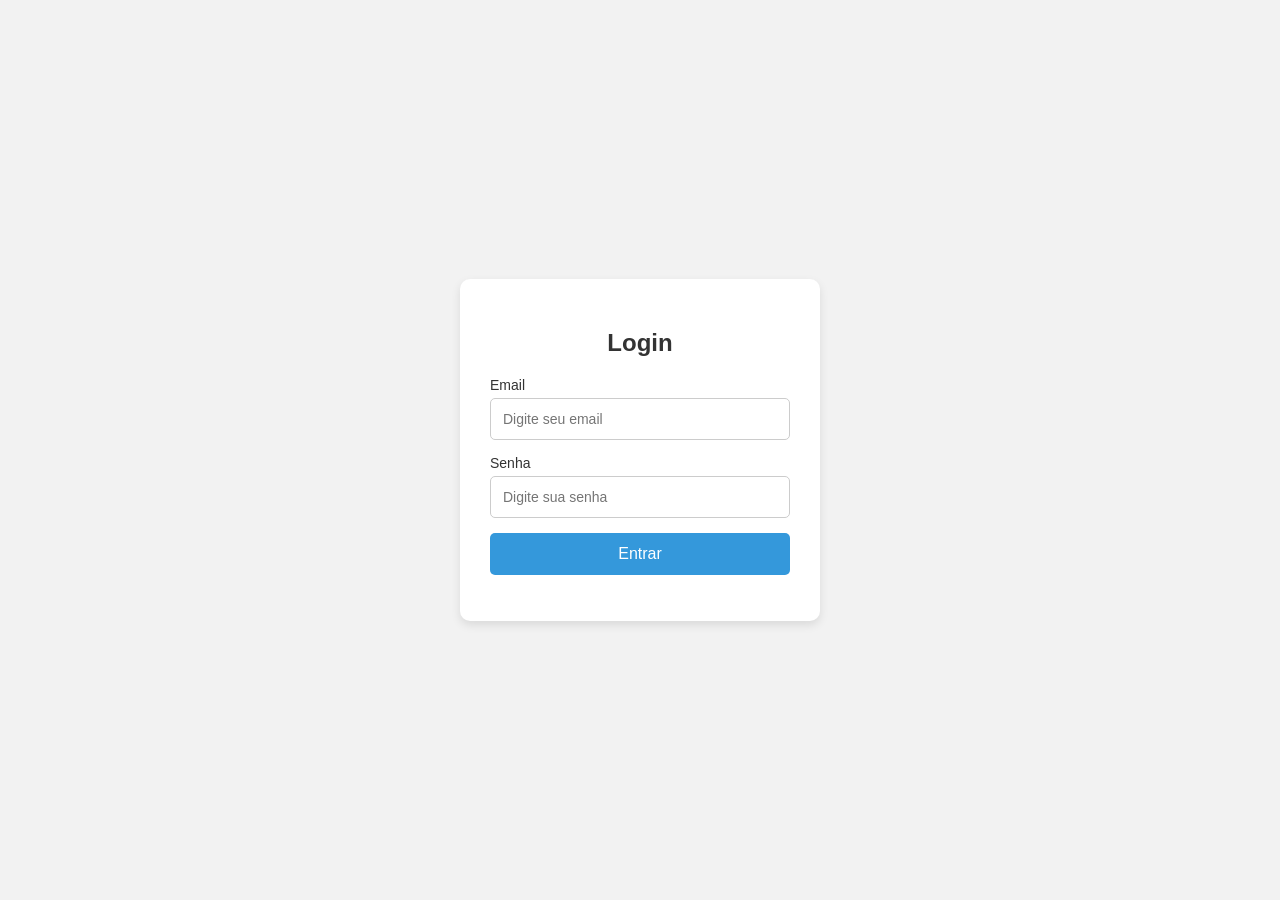
<file: login/index.html>
<html lang="pt-br"><head>
    <meta charset="UTF-8">
    <meta name="viewport" content="width=device-width, initial-scale=1.0">
    <title>Tela de Login</title>
    <link rel="stylesheet" href="styles.css">
  </head>
  <body>
    <div class="login-container">
      <h2>Login</h2>
      <form id="loginForm">
        <div class="input-group">
          <label for="email">Email</label>
          <input type="email" id="email" name="email" placeholder="Digite seu email" required="">
          <small id="emailError" class="error-message"></small>
        </div>
        <div class="input-group">
          <label for="password">Senha</label>
          <input type="password" id="password" name="password" placeholder="Digite sua senha" required="">
          <small id="passwordError" class="error-message"></small>
        </div>
        <button type="submit">Entrar</button>
      </form>
    </div>

    <script src="script.js"></script>
  

</body></html>
</file>
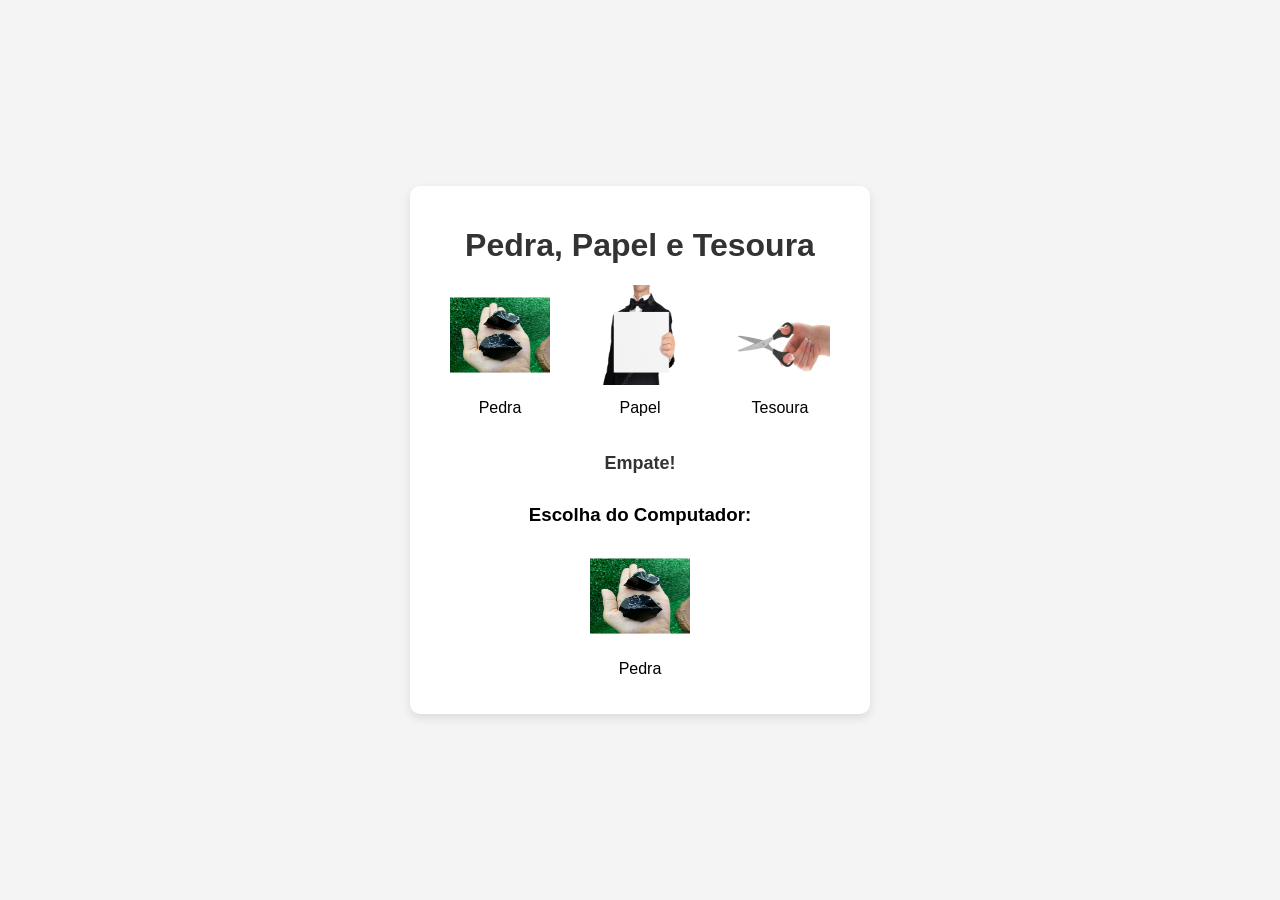
<file: pedrapapeltesoura/index.html>
<!DOCTYPE html>
<html lang="pt-br">
<head>
  <meta charset="UTF-8">
  <meta name="viewport" content="width=device-width, initial-scale=1.0">
  <title>Pedra, Papel e Tesoura</title>

  <link rel="stylesheet" href="styles.css">
</head>

<body>
  <div class="game-container">
    <h1>Pedra, Papel e Tesoura</h1>

    <div class="choices">
      <div class="choice" id="rock" onclick="playerChoice('rock')">
        <img src="pedra.jpg" alt="Pedra">
        <p>Pedra</p>
      </div>

      <div class="choice" id="paper" onclick="playerChoice('paper')">
        <img src="papel.png" alt="Papel">
        <p>Papel</p>
      </div>

      <div class="choice" id="scissors" onclick="playerChoice('scissors')">
        <img src="tesoura.jpg" alt="Tesoura">
        <p>Tesoura</p>
      </div>
    </div>

    <div class="game-result">
      <p id="message" class="tie">Empate!</p>
    </div>

    <div class="computer-choice">
      <h3>Escolha do Computador:</h3>

      <div class="computer-images">
        <div class="choice" id="computerRock" style="display: block;">
          <img src="pedra.jpg" alt="Pedra do Computador">
          <p>Pedra</p>
        </div>

        <div class="choice" id="computerPaper" style="display: none;">
          <img src="papel.png" alt="Papel do Computador">
          <p>Papel</p>
        </div>

        <div class="choice" id="computerScissors" style="display: none;">
          <img src="tesoura.jpg" alt="Tesoura do Computador">
          <p>Tesoura</p>
        </div>
      </div>
    </div>
  </div>

  <script src="script.js"></script>
</body>
</html>
</file>
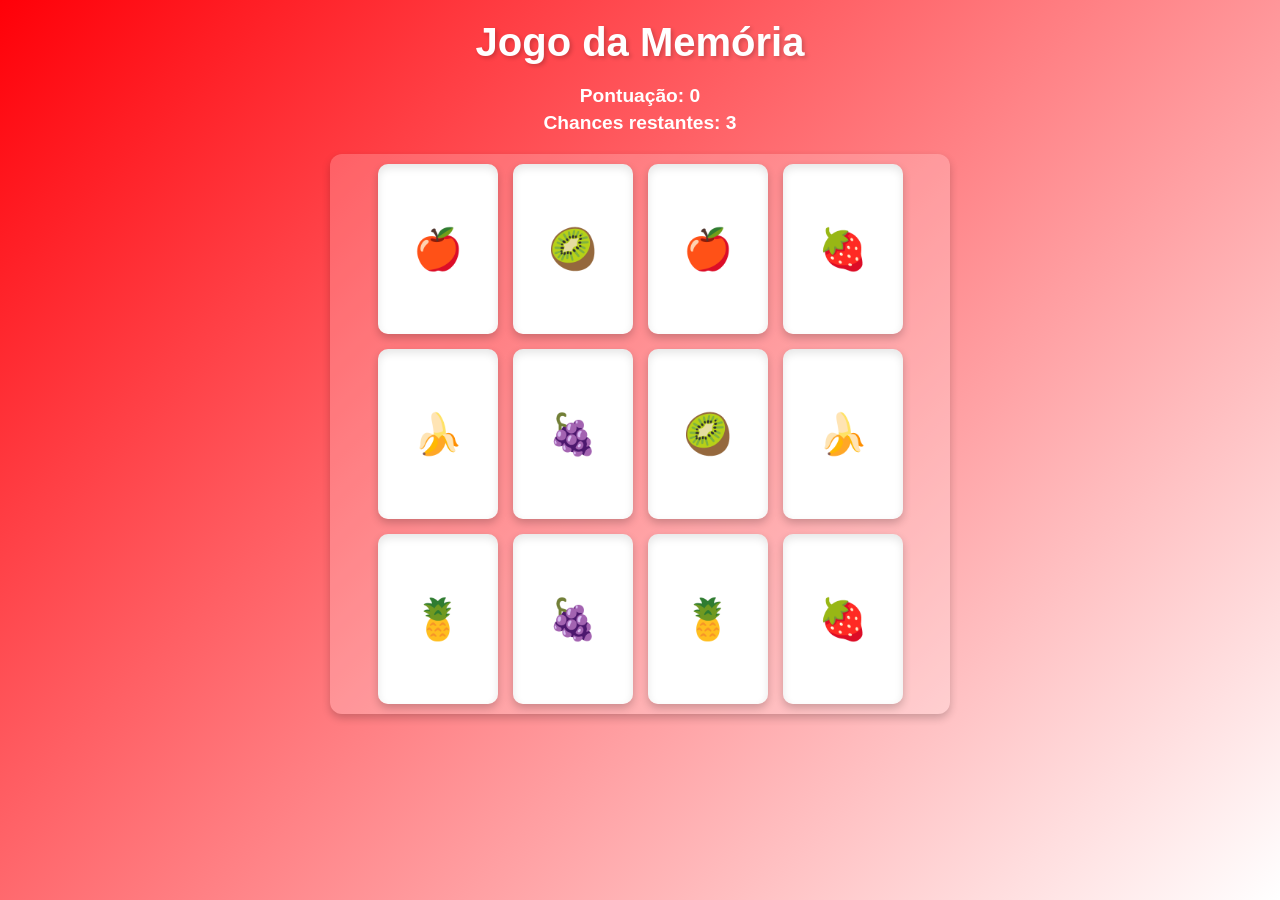
<file: jogodamemoria/jogodamemoria.html>
<html lang="en"><head>
    <meta charset="UTF-8">
    <meta name="viewport" content="width=device-width, initial-scale=1.0">
    <title>Jogo da Memória</title>
    <link rel="stylesheet" href="styles.css">
</head>
<body>
    <h1>Jogo da Memória</h1>
    <p id="score">Pontuação: 0</p>
    <p id="chances">Chances restantes: 3</p>
    <div id="game-board"><div class="card" data-id="4"><div class="card-inner"><div class="card-front">🍓</div><div class="card-back"></div></div></div><div class="card" data-id="1"><div class="card-inner"><div class="card-front">🍎</div><div class="card-back"></div></div></div><div class="card" data-id="5"><div class="card-inner"><div class="card-front">🍍</div><div class="card-back"></div></div></div><div class="card" data-id="4"><div class="card-inner"><div class="card-front">🍓</div><div class="card-back"></div></div></div><div class="card" data-id="1"><div class="card-inner"><div class="card-front">🍎</div><div class="card-back"></div></div></div><div class="card" data-id="2"><div class="card-inner"><div class="card-front">🍌</div><div class="card-back"></div></div></div><div class="card" data-id="6"><div class="card-inner"><div class="card-front">🥝</div><div class="card-back"></div></div></div><div class="card" data-id="3"><div class="card-inner"><div class="card-front">🍇</div><div class="card-back"></div></div></div><div class="card" data-id="5"><div class="card-inner"><div class="card-front">🍍</div><div class="card-back"></div></div></div><div class="card" data-id="6"><div class="card-inner"><div class="card-front">🥝</div><div class="card-back"></div></div></div><div class="card" data-id="3"><div class="card-inner"><div class="card-front">🍇</div><div class="card-back"></div></div></div><div class="card" data-id="2"><div class="card-inner"><div class="card-front">🍌</div><div class="card-back"></div></div></div></div>
    <script src="script.js"></script>


</body></html>
</file>
<file: login/styles.css>
/* Estilo geral para a página */
body {
  font-family: Arial, sans-serif;
  background-color: #f2f2f2;
  margin: 0;
  padding: 0;
  display: flex;
  justify-content: center;
  align-items: center;
  height: 100vh;
}

/* Contêiner do formulário de login */
.login-container {
  background-color: #fff;
  padding: 30px;
  border-radius: 10px;
  box-shadow: 0 4px 10px rgba(0, 0, 0, 0.1);
  width: 300px;
  text-align: center;
}

/* Título do formulário */
h2 {
  margin-bottom: 20px;
  font-size: 24px;
  color: #333;
}

/* Estilo para os grupos de entrada */
.input-group {
  margin-bottom: 15px;
  text-align: left;
}

/* Rótulos dos campos */
label {
  font-size: 14px;
  color: #333;
}

/* Campo de entrada */
input[type="email"],
input[type="password"] {
  width: 100%;
  padding: 12px;
  margin-top: 5px;
  border: 1px solid #ccc;
  border-radius: 5px;
  font-size: 14px;
}

/* Estilo do botão */
button {
  width: 100%;
  padding: 12px;
  border: none;
  border-radius: 5px;
  background-color: #3498db;
  color: #fff;
  font-size: 16px;
  cursor: pointer;
  transition: background-color 0.3s ease;
}

/* Alteração de cor do botão ao passar o mouse */
button:hover {
  background-color: #2980b9;
}

/* Estilo da mensagem de erro */
.error-message {
  color: red;
  font-size: 12px;
  display: none; /* Inicialmente oculta */
}
</file>
<file: pedrapapeltesoura/styles.css>
/* Estilos para o corpo e fundo da página */
body {
  font-family: Arial, sans-serif;
  background-color: #f4f4f4;
  margin: 0;
  padding: 0;
  display: flex;
  justify-content: center;
  align-items: center;
  height: 100vh;
}

/* Contêiner principal do jogo */
.game-container {
  background-color: #fff;
  padding: 20px;
  border-radius: 10px;
  box-shadow: 0 4px 10px rgba(0, 0, 0, 0.1);
  text-align: center;
}

/* Título do jogo */
h1 {
  color: #333;
}

/* Estilos para as opções de escolha (Jogador e Computador) */
.choices,
.computer-images {
  display: flex;
  justify-content: center;
  margin-top: 20px;
}

.choice {
  margin: 0 20px;
  cursor: pointer;
  text-align: center;
}

.choice img {
  width: 100px;
  height: 100px;
}

.choice p {
  margin-top: 10px;
}

/* Estilos para a escolha do computador */
.computer-choice {
  margin-top: 30px;
}

/* Estilo da mensagem de resultado */
.game-result p {
  font-size: 18px;
  font-weight: bold;
  color: #333;
  margin-top: 20px;
}

/* Cor para mensagens de vitória ou derrota */
.win {
  color: green;
}

.lose {
  color: red;
}

.tie {
  color: orange;
}
</file>
<file: jogodamemoria/styles.css>
body {
    font-family: 'Poppins', Arial, sans-serif;
    text-align: center;
    background: linear-gradient(135deg, #ff0008, #ffffff);
    margin: 0;
    padding: 0;
    color: #fff;
}

h1 {
    margin: 20px 0;
    font-size: 2.5rem;
    text-shadow: 2px 2px 4px rgba(0, 0, 0, 0.2);
}

#score, #chances {
    font-size: 1.2rem;
    margin: 5px 0;
    font-weight: bold;
}

#game-board {
    display: grid;
    grid-template-columns: repeat(4, 120px);
    gap: 15px;
    justify-content: center;
    margin: 20px auto;
    padding: 10px;
    max-width: 600px;
    background-color: rgba(255, 255, 255, 0.2);
    border-radius: 12px;
    box-shadow: 0 4px 8px rgba(0, 0, 0, 0.2);
}

.card {
    width: 120px;
    height: 170px;
    perspective: 1000px;
    cursor: pointer;
    border-radius: 10px;
    box-shadow: 0 4px 8px rgba(0, 0, 0, 0.2);
    transition: transform 0.3s ease-in-out;
}

.card:hover {
    transform: scale(1.05);
}

.card-inner {
    position: relative;
    width: 100%;
    height: 100%;
    transform-style: preserve-3d;
    transition: transform 0.5s;
}

.card.flipped .card-inner {
    transform: rotateY(180deg);
}

.card-front {
    position: absolute;
    width: 100%;
    height: 100%;
    backface-visibility: hidden;
    background: #fff;
    color: #333;
    display: flex;
    justify-content: center;
    align-items: center;
    font-size: 2.5rem;
    border-radius: 10px;
    box-shadow: inset 0 4px 8px rgba(0, 0, 0, 0.1);
    transform: rotateY(180deg);
}
@keyframes appear {
    from {
        opacity: 0;
        transform: scale(0.9);
    }
    to {
        opacity: 1;
        transform: scale(1);
    }
}

#game-board .card {
    animation: appear 0.4s ease-in-out;
}
.card-back {
    position: absolute;
    width: 100%;
    height: 100%;
    backface-visibility: hidden;
    background: url('pngwing.com.png') no-repeat center center;
    background-size: cover;
    border-radius: 10px;
    box-shadow: inset 0 4px 8px rgba(0, 0, 0, 0.2);
}
</file>
